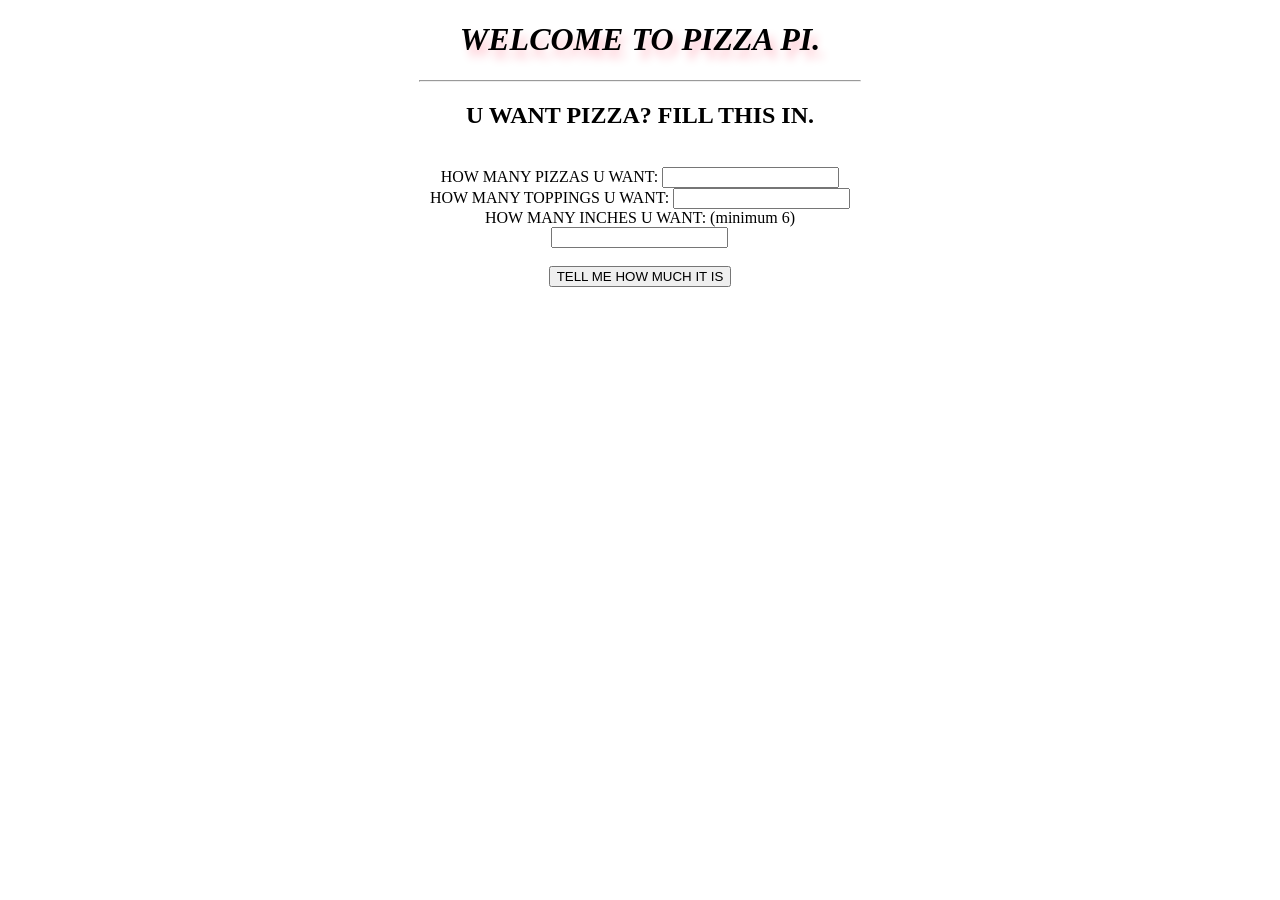
<file: index.html>
<!DOCTYPE html>
<html>

<head>
    <link href="css/styles.css" rel="stylesheet" type="text/css">
    <script src="js/jquery-1.11.3.js"></script>
    <script src="js/scripts.js"></script>
    <title>PIZZA PI</title>
</head>

<body>

    <div class="main">

        <div id="title">
            <h1><i><b>WELCOME TO PIZZA PI.</b></i></h1>
            <hr>
            <h2>U WANT PIZZA? FILL THIS IN.</h2>
        </div>

        <br>

        <form id="new-order" >
            <div>
                <label for="new-number">HOW MANY PIZZAS U WANT:</label>
                <input type="number" min="1" id="new-number">
            </div>
            <div>
                <label for="new-toppings">HOW MANY TOPPINGS U WANT: </label>
                <input type="number" min="1" id="new-toppings">
            </div>
            <div>
                <label for="new-size">HOW MANY INCHES U WANT: (minimum 6)</label>
                <input type="number" min="6"id="new-size">
            </div>
            <br>
            <button type="submit">TELL ME HOW MUCH IT IS</button>
        </form>

        <div id="show-pizza">
            <h1>YR ORDERS:</h1>
        </div>

    </div>

</body>

</html>
</file>
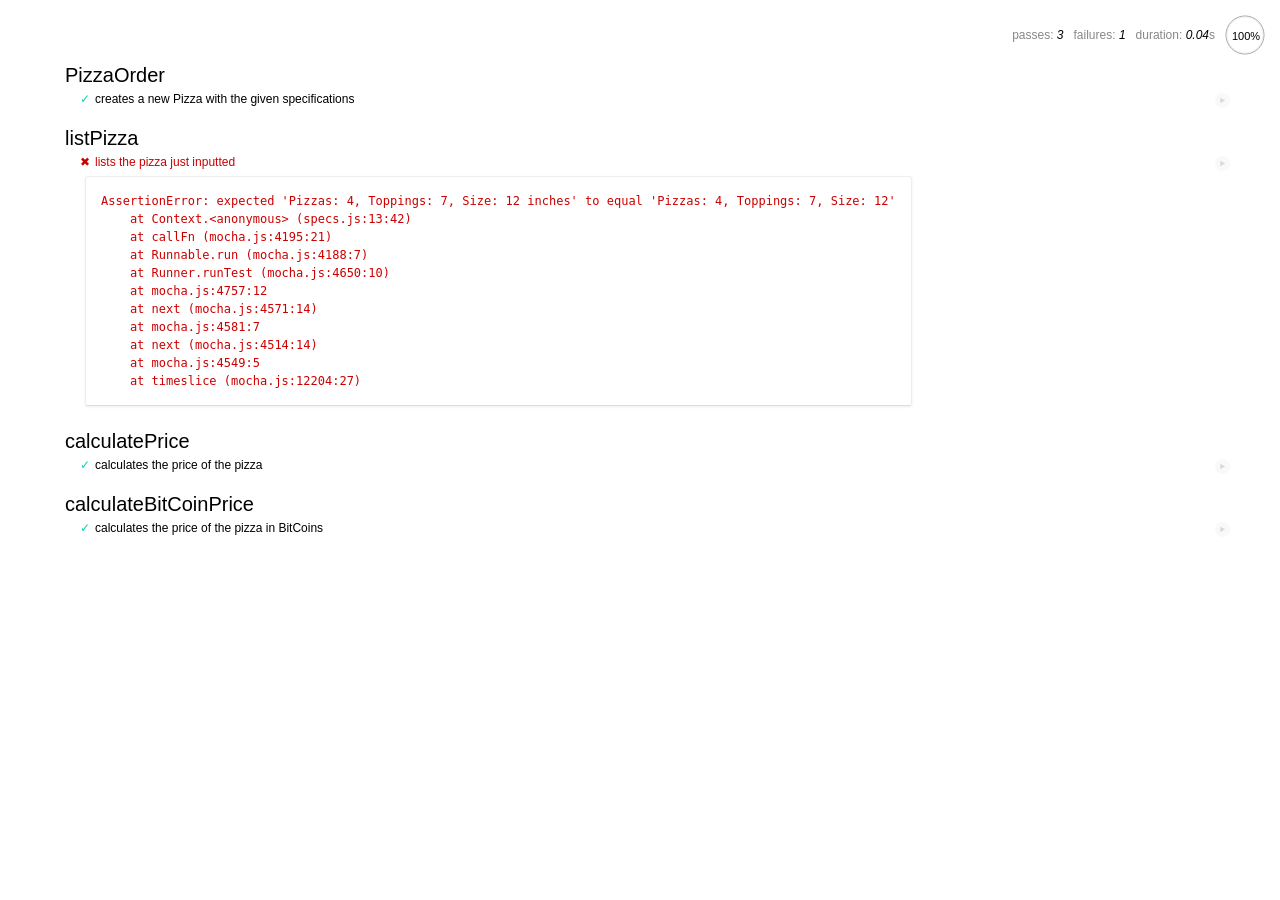
<file: specs/spec-runner.html>
<html>
<head>
  <title>Mocha spec runner</title>
  <link rel="stylesheet" href="mocha.css">
</head>
<body>
  <div id="mocha"></div>
  <script src="../js/jquery-1.11.3.js"></script>
  <script src="../js/scripts.js"></script>
  <script src="mocha.js"></script>
  <script src="chai.js"></script>
  <script>mocha.setup('bdd');</script>
  <script src="specs.js"></script>
  <script>
    expect = chai.expect;
    mocha.checkLeaks();
    mocha.globals(['jQuery']);
    mocha.run();
  </script>
</body>
</html>
</file>
<file: css/styles.css>
#show-pizza {
    display: none;
}

h1 {
    font-style:italic;
    text-shadow: 5px 8px 10px pink;
}

.main {
    /*background-color: lightgrey;*/
    text-align: center;
    margin:auto;
    width:35%;
    border-radius: 10px;
}
</file>
<file: specs/mocha.css>
@charset "utf-8";

body {
  margin:0;
}

#mocha {
  font: 20px/1.5 "Helvetica Neue", Helvetica, Arial, sans-serif;
  margin: 60px 50px;
}

#mocha ul,
#mocha li {
  margin: 0;
  padding: 0;
}

#mocha ul {
  list-style: none;
}

#mocha h1,
#mocha h2 {
  margin: 0;
}

#mocha h1 {
  margin-top: 15px;
  font-size: 1em;
  font-weight: 200;
}

#mocha h1 a {
  text-decoration: none;
  color: inherit;
}

#mocha h1 a:hover {
  text-decoration: underline;
}

#mocha .suite .suite h1 {
  margin-top: 0;
  font-size: .8em;
}

#mocha .hidden {
  display: none;
}

#mocha h2 {
  font-size: 12px;
  font-weight: normal;
  cursor: pointer;
}

#mocha .suite {
  margin-left: 15px;
}

#mocha .test {
  margin-left: 15px;
  overflow: hidden;
}

#mocha .test.pending:hover h2::after {
  content: '(pending)';
  font-family: arial, sans-serif;
}

#mocha .test.pass.medium .duration {
  background: #c09853;
}

#mocha .test.pass.slow .duration {
  background: #b94a48;
}

#mocha .test.pass::before {
  content: '✓';
  font-size: 12px;
  display: block;
  float: left;
  margin-right: 5px;
  color: #00d6b2;
}

#mocha .test.pass .duration {
  font-size: 9px;
  margin-left: 5px;
  padding: 2px 5px;
  color: #fff;
  -webkit-box-shadow: inset 0 1px 1px rgba(0,0,0,.2);
  -moz-box-shadow: inset 0 1px 1px rgba(0,0,0,.2);
  box-shadow: inset 0 1px 1px rgba(0,0,0,.2);
  -webkit-border-radius: 5px;
  -moz-border-radius: 5px;
  -ms-border-radius: 5px;
  -o-border-radius: 5px;
  border-radius: 5px;
}

#mocha .test.pass.fast .duration {
  display: none;
}

#mocha .test.pending {
  color: #0b97c4;
}

#mocha .test.pending::before {
  content: '◦';
  color: #0b97c4;
}

#mocha .test.fail {
  color: #c00;
}

#mocha .test.fail pre {
  color: black;
}

#mocha .test.fail::before {
  content: '✖';
  font-size: 12px;
  display: block;
  float: left;
  margin-right: 5px;
  color: #c00;
}

#mocha .test pre.error {
  color: #c00;
  max-height: 300px;
  overflow: auto;
}

#mocha .test .html-error {
  overflow: auto;
  color: black;
  line-height: 1.5;
  display: block;
  float: left;
  clear: left;
  font: 12px/1.5 monaco, monospace;
  margin: 5px;
  padding: 15px;
  border: 1px solid #eee;
  max-width: 85%; /*(1)*/
  max-width: calc(100% - 42px); /*(2)*/
  max-height: 300px;
  word-wrap: break-word;
  border-bottom-color: #ddd;
  -webkit-border-radius: 3px;
  -webkit-box-shadow: 0 1px 3px #eee;
  -moz-border-radius: 3px;
  -moz-box-shadow: 0 1px 3px #eee;
  border-radius: 3px;
}

#mocha .test .html-error pre.error {
  border: none;
  -webkit-border-radius: none;
  -webkit-box-shadow: none;
  -moz-border-radius: none;
  -moz-box-shadow: none;
  padding: 0;
  margin: 0;
  margin-top: 18px;
  max-height: none;
}

/**
 * (1): approximate for browsers not supporting calc
 * (2): 42 = 2*15 + 2*10 + 2*1 (padding + margin + border)
 *      ^^ seriously
 */
#mocha .test pre {
  display: block;
  float: left;
  clear: left;
  font: 12px/1.5 monaco, monospace;
  margin: 5px;
  padding: 15px;
  border: 1px solid #eee;
  max-width: 85%; /*(1)*/
  max-width: calc(100% - 42px); /*(2)*/
  word-wrap: break-word;
  border-bottom-color: #ddd;
  -webkit-border-radius: 3px;
  -webkit-box-shadow: 0 1px 3px #eee;
  -moz-border-radius: 3px;
  -moz-box-shadow: 0 1px 3px #eee;
  border-radius: 3px;
}

#mocha .test h2 {
  position: relative;
}

#mocha .test a.replay {
  position: absolute;
  top: 3px;
  right: 0;
  text-decoration: none;
  vertical-align: middle;
  display: block;
  width: 15px;
  height: 15px;
  line-height: 15px;
  text-align: center;
  background: #eee;
  font-size: 15px;
  -moz-border-radius: 15px;
  border-radius: 15px;
  -webkit-transition: opacity 200ms;
  -moz-transition: opacity 200ms;
  transition: opacity 200ms;
  opacity: 0.3;
  color: #888;
}

#mocha .test:hover a.replay {
  opacity: 1;
}

#mocha-report.pass .test.fail {
  display: none;
}

#mocha-report.fail .test.pass {
  display: none;
}

#mocha-report.pending .test.pass,
#mocha-report.pending .test.fail {
  display: none;
}
#mocha-report.pending .test.pass.pending {
  display: block;
}

#mocha-error {
  color: #c00;
  font-size: 1.5em;
  font-weight: 100;
  letter-spacing: 1px;
}

#mocha-stats {
  position: fixed;
  top: 15px;
  right: 10px;
  font-size: 12px;
  margin: 0;
  color: #888;
  z-index: 1;
}

#mocha-stats .progress {
  float: right;
  padding-top: 0;
}

#mocha-stats em {
  color: black;
}

#mocha-stats a {
  text-decoration: none;
  color: inherit;
}

#mocha-stats a:hover {
  border-bottom: 1px solid #eee;
}

#mocha-stats li {
  display: inline-block;
  margin: 0 5px;
  list-style: none;
  padding-top: 11px;
}

#mocha-stats canvas {
  width: 40px;
  height: 40px;
}

#mocha code .comment { color: #ddd; }
#mocha code .init { color: #2f6fad; }
#mocha code .string { color: #5890ad; }
#mocha code .keyword { color: #8a6343; }
#mocha code .number { color: #2f6fad; }

@media screen and (max-device-width: 480px) {
  #mocha {
    margin: 60px 0px;
  }

  #mocha #stats {
    position: absolute;
  }
}
</file>
